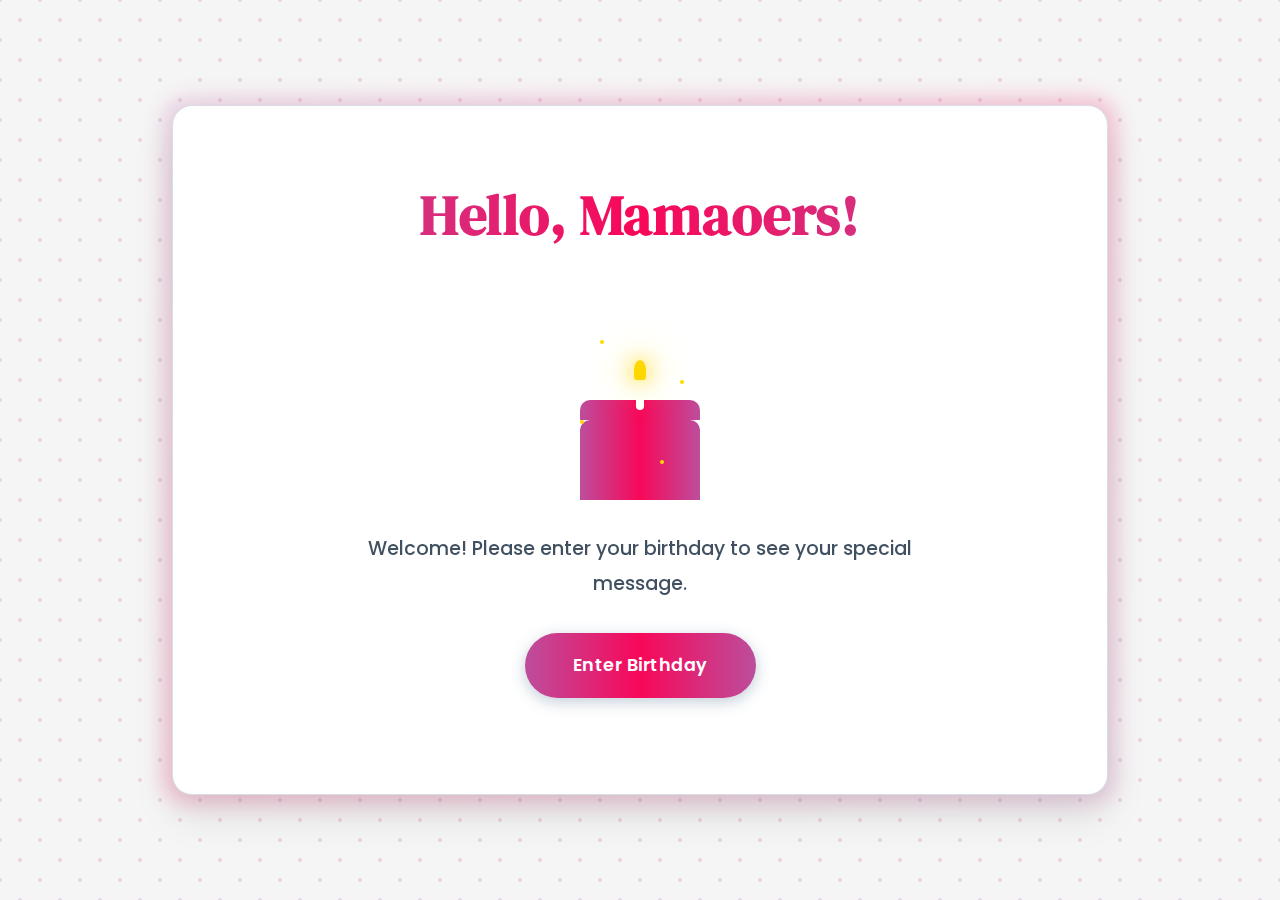
<file: index.html>
<!DOCTYPE html>
<html lang="en">
<head>
    <meta charset="UTF-8">
    <meta name="viewport" content="width=device-width, initial-scale=1.0">
    <title>Birthday Greetings</title>
    <link rel="stylesheet" href="style.css">
    <link href="https://fonts.googleapis.com/css2?family=DM+Serif+Display&family=Poppins:wght@400;500;600&display=swap" rel="stylesheet">
    <style>
        .cake-container {
            position: relative;
            width: 200px;
            height: 200px;
            margin: 2rem auto;
        }

        .cake {
            position: absolute;
            bottom: 0;
            left: 50%;
            transform: translateX(-50%);
            width: 120px;
            height: 80px;
            background: linear-gradient(to right, var(--accent-color), var(--accent-secondary), var(--accent-tertiary));
            border-radius: 10px 10px 0 0;
            animation: float 3s ease-in-out infinite;
        }

        .cake::before {
            content: '';
            position: absolute;
            top: -20px;
            left: 0;
            width: 100%;
            height: 20px;
            background: linear-gradient(to right, var(--accent-tertiary), var(--accent-secondary), var(--accent-color));
            border-radius: 10px 10px 0 0;
        }

        .candle {
            position: absolute;
            top: -40px;
            left: 50%;
            transform: translateX(-50%);
            width: 8px;
            height: 30px;
            background: white;
            border-radius: 4px;
        }

        .flame {
            position: absolute;
            top: -20px;
            left: 50%;
            transform: translateX(-50%);
            width: 12px;
            height: 20px;
            background: #ffd700;
            border-radius: 50% 50% 20% 20%;
            animation: flicker 0.6s ease-in-out infinite alternate;
            box-shadow: 0 0 20px #ffd700, 0 0 40px #ffd700;
        }

        @keyframes float {
            0%, 100% { transform: translateX(-50%) translateY(0); }
            50% { transform: translateX(-50%) translateY(-10px); }
        }

        @keyframes flicker {
            0%, 100% { transform: translateX(-50%) scale(1); }
            50% { transform: translateX(-50%) scale(1.1); }
        }

        .sparkles {
            position: absolute;
            width: 100%;
            height: 100%;
            pointer-events: none;
        }

        .sparkle {
            position: absolute;
            width: 4px;
            height: 4px;
            background: #ffd700;
            border-radius: 50%;
            animation: sparkle 1.5s ease-in-out infinite;
        }

        @keyframes sparkle {
            0% { transform: scale(0) rotate(0deg); opacity: 0; }
            50% { transform: scale(1) rotate(180deg); opacity: 1; }
            100% { transform: scale(0) rotate(360deg); opacity: 0; }
        }

        .modal {
            display: none;
            position: fixed;
            top: 0;
            left: 0;
            width: 100%;
            height: 100%;
            background: rgba(0, 0, 0, 0.7);
            z-index: 1000;
            justify-content: center;
            align-items: center;
        }

        .modal-content {
            background: var(--overlay-color);
            padding: 2rem;
            border-radius: 15px;
            max-width: 500px;
            width: 90%;
            text-align: center;
            position: relative;
            box-shadow: 0 5px 15px rgba(0, 0, 0, 0.3);
        }

        .modal-title {
            font-family: 'DM Serif Display', serif;
            font-size: 1.8rem;
            margin-bottom: 1.5rem;
            color: var(--text-color);
        }

        .modal-question {
            font-size: 1.2rem;
            margin-bottom: 1rem;
            color: var(--text-color);
        }

        .modal-clue {
            font-size: 1rem;
            color: var(--accent-color);
            margin-bottom: 1.5rem;
        }

        .modal-input {
            width: 100%;
            padding: 0.8rem;
            margin-bottom: 1rem;
            border: 2px solid var(--accent-color);
            border-radius: 8px;
            font-family: 'Poppins', sans-serif;
            font-size: 1rem;
        }

        .modal-button {
            background: var(--accent-color);
            color: white;
            border: none;
            padding: 0.8rem 2rem;
            border-radius: 25px;
            font-family: 'Poppins', sans-serif;
            font-size: 1rem;
            cursor: pointer;
            transition: all 0.3s ease;
        }

        .modal-button:hover {
            background: var(--accent-secondary);
            transform: translateY(-2px);
        }

        .error-message {
            color: #e74c3c;
            margin-top: 1rem;
            display: none;
        }

        .welcome-message {
            text-align: center;
            margin: 2rem auto;
            font-size: 1.2rem;
            color: var(--text-color);
            max-width: 600px;
            padding: 0 1rem;
        }

        @media (max-width: 768px) {
            .modal-content {
                width: 95%;
                padding: 1.5rem;
            }

            .modal-title {
                font-size: 1.5rem;
            }

            .modal-question {
                font-size: 1.1rem;
            }
        }
    </style>
</head>
<body>
    <div class="container">
        <div class="scrapbook-page">
            <h1 class="title">Hello, Mamaoers!</h1>
            <div class="cake-container">
                <div class="cake">
                    <div class="candle">
                        <div class="flame"></div>
                    </div>
                </div>
                <div class="sparkles">
                    <div class="sparkle" style="top: 20%; left: 30%;"></div>
                    <div class="sparkle" style="top: 40%; left: 70%;"></div>
                    <div class="sparkle" style="top: 60%; left: 20%;"></div>
                    <div class="sparkle" style="top: 80%; left: 60%;"></div>
                </div>
            </div>
            <p class="welcome-message">Welcome! Please enter your birthday to see your special message.</p>
            <button onclick="showBirthdayModal()" class="retro-button">Enter Birthday</button>
        </div>
    </div>

    <!-- Birthday Modal -->
    <div id="birthdayModal" class="modal">
        <div class="modal-content">
            <h2 class="modal-title">Enter Your Birthday</h2>
            <input type="date" id="birthdayInput" class="modal-input">
            <button onclick="checkBirthday()" class="modal-button">Submit</button>
            <p id="birthdayError" class="error-message">Please enter a valid birthday.</p>
        </div>
    </div>

    <!-- Question Modal -->
    <div id="questionModal" class="modal">
        <div class="modal-content">
            <h2 class="modal-title">Birthday Question</h2>
            <p class="modal-question">Sinong nalaglag sa fishpond?</p>
            <p class="modal-clue">Clue: 4 letters</p>
            <input type="text" id="answerInput" class="modal-input" placeholder="Enter your answer">
            <button onclick="checkAnswer()" class="modal-button">Submit</button>
            <p id="answerError" class="error-message">Incorrect answer. Please try again.</p>
        </div>
    </div>

    <script>
        // Show birthday modal
        function showBirthdayModal() {
            document.getElementById('birthdayModal').style.display = 'flex';
        }

        // Check birthday
        function checkBirthday() {
            const birthday = document.getElementById('birthdayInput').value;
            if (!birthday) {
                document.getElementById('birthdayError').style.display = 'block';
                return;
            }

            const date = new Date(birthday);
            const month = date.getMonth() + 1;
            const day = date.getDate();
            
            // Valid dates: January 9, May 12, May 31
            const validDates = [
                { month: 1, day: 9 },   // January 9
                { month: 5, day: 12 },  // May 12
                { month: 5, day: 31 }   // May 31
            ];

            const isValidDate = validDates.some(valid => 
                valid.month === month && valid.day === day
            );

            if (isValidDate) {
                document.getElementById('birthdayModal').style.display = 'none';
                document.getElementById('questionModal').style.display = 'flex';
                document.getElementById('birthdayError').style.display = 'none';
            } else {
                document.getElementById('birthdayError').style.display = 'block';
            }
        }

        // Check answer
        function checkAnswer() {
            const answer = document.getElementById('answerInput').value.toLowerCase();
            const errorMessage = document.getElementById('answerError');
            
            if (answer === 'josh') {
                // Get the birthday to determine which page to redirect to
                const birthday = document.getElementById('birthdayInput').value;
                const date = new Date(birthday);
                const month = date.getMonth() + 1;
                const day = date.getDate();

                if (month === 1 && day === 9) {
                    window.location.href = 'friend1.html';
                } else if (month === 5 && day === 12) {
                    window.location.href = 'friend2.html';
                } else if (month === 5 && day === 31) {
                    window.location.href = 'friend3.html';
                }
            } else {
                errorMessage.style.display = 'block';
            }
        }

        // Close modals when clicking outside
        window.onclick = function(event) {
            const birthdayModal = document.getElementById('birthdayModal');
            const questionModal = document.getElementById('questionModal');
            
            if (event.target === birthdayModal) {
                birthdayModal.style.display = 'none';
            }
            if (event.target === questionModal) {
                questionModal.style.display = 'none';
            }
        }

        // Allow Enter key to submit
        document.getElementById('birthdayInput').addEventListener('keypress', function(e) {
            if (e.key === 'Enter') {
                checkBirthday();
            }
        });

        document.getElementById('answerInput').addEventListener('keypress', function(e) {
            if (e.key === 'Enter') {
                checkAnswer();
            }
        });
    </script>
</body>
</html>
</file>
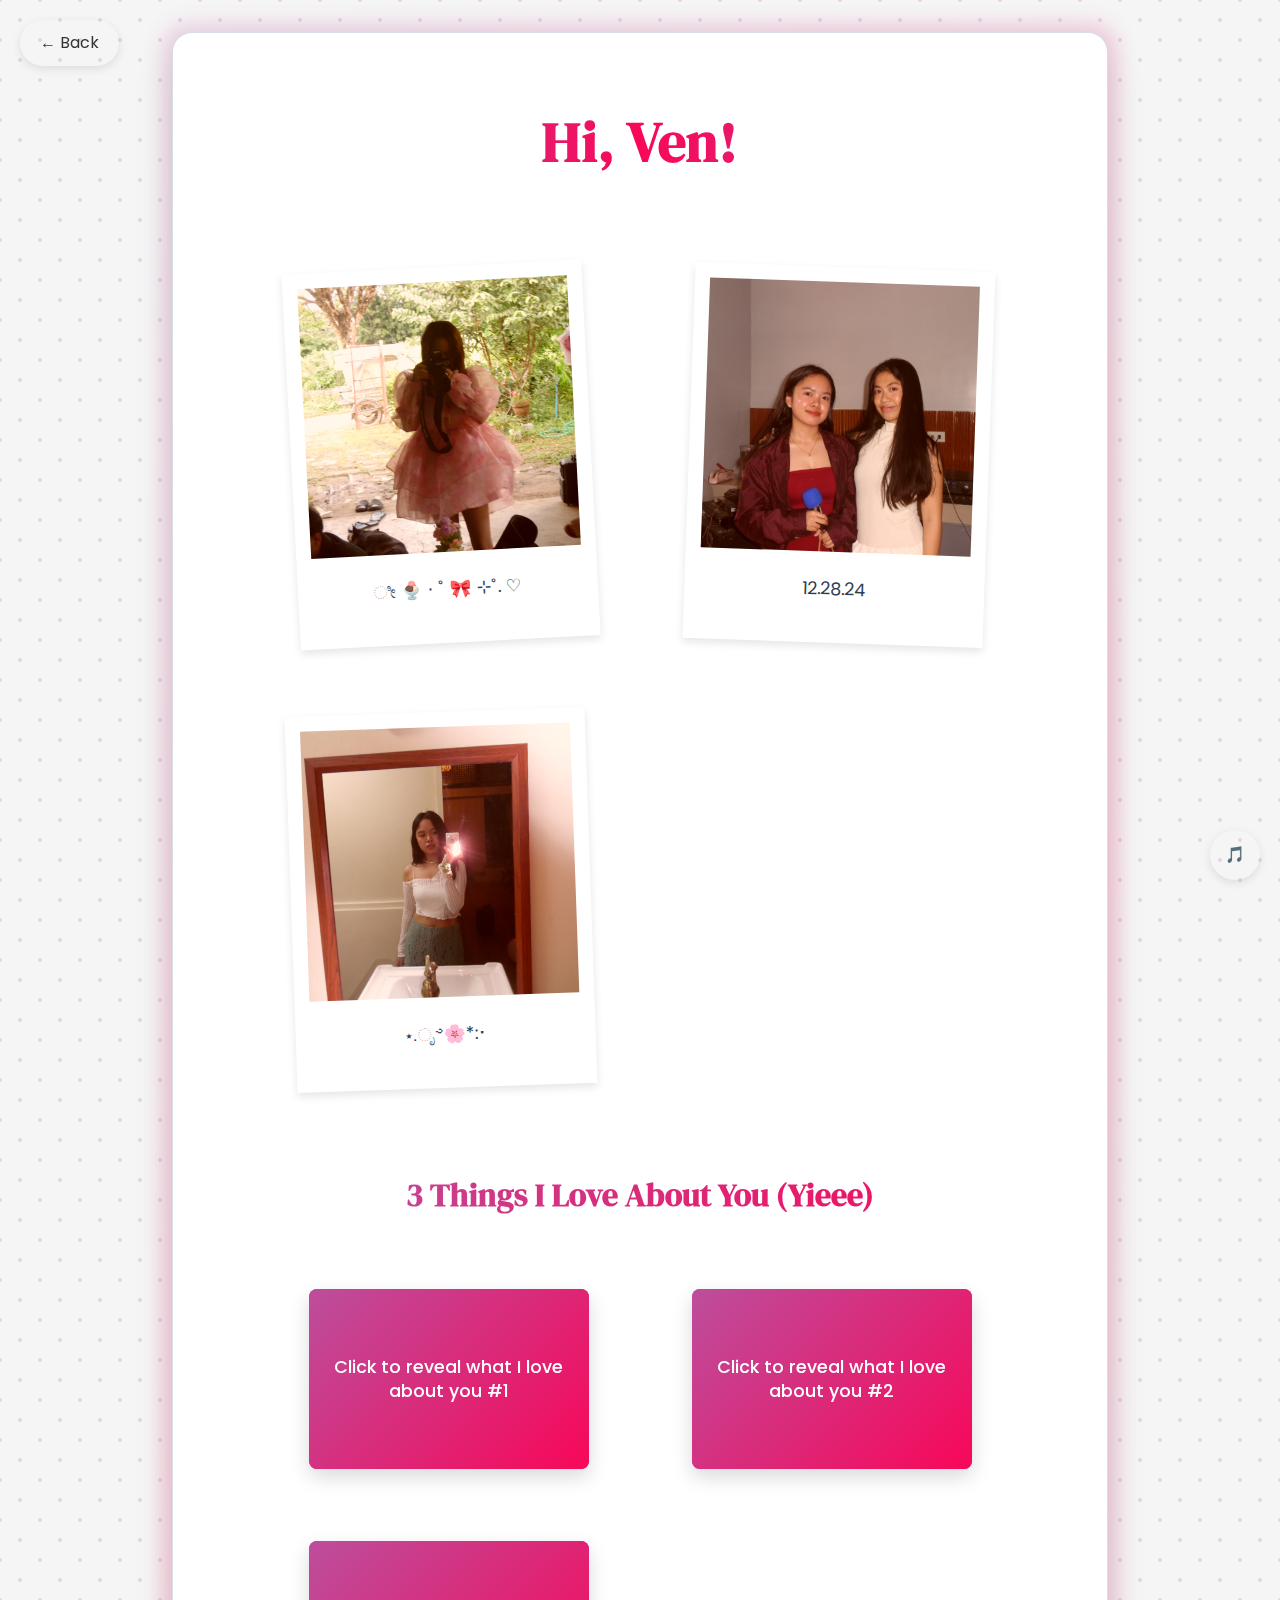
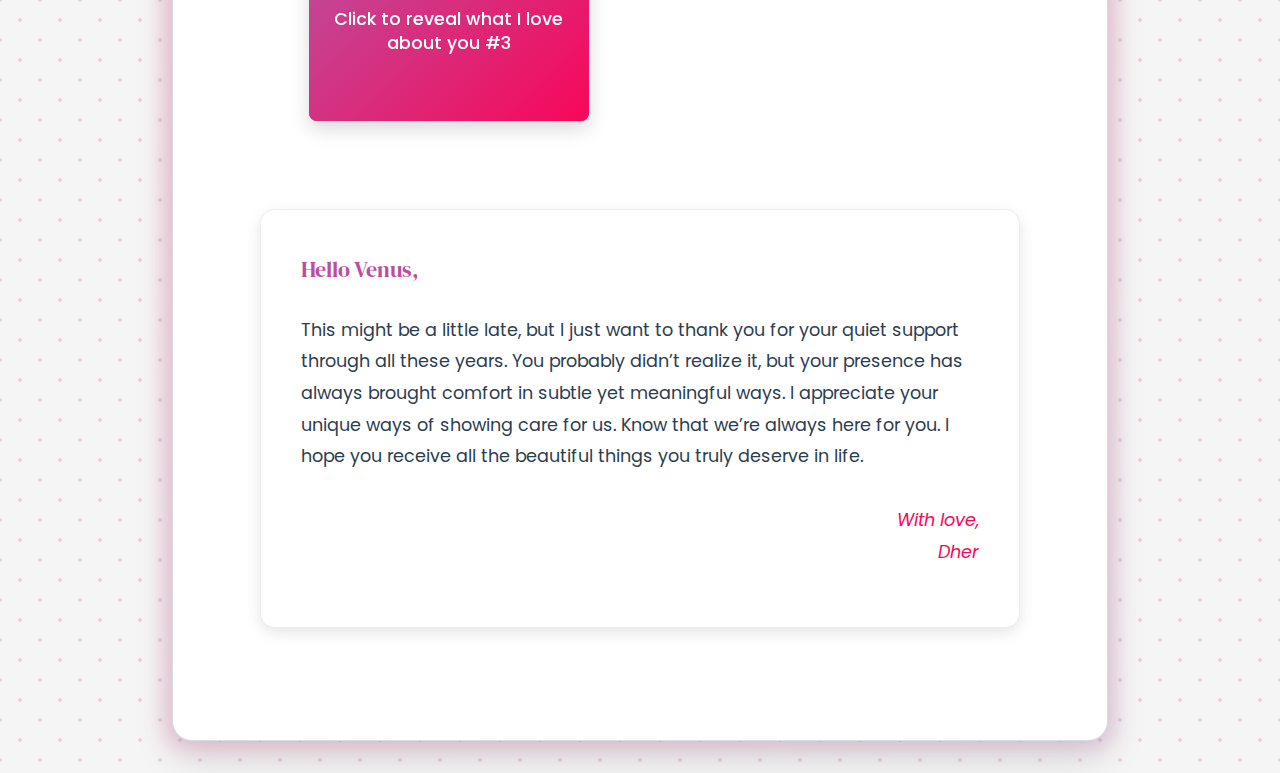
<file: friend1.html>
<!DOCTYPE html>
<html lang="en">
<head>
    <meta charset="UTF-8">
    <meta name="viewport" content="width=device-width, initial-scale=1.0">
    <title>ven</title>
    <link rel="stylesheet" href="style.css">
    <link href="https://fonts.googleapis.com/css2?family=DM+Serif+Display&family=Poppins:wght@400;500;600&display=swap" rel="stylesheet">
    <style>
        .music-control {
            position: fixed;
            bottom: 20px;
            right: 20px;
            background: var(--accent-green);
            border-radius: 50%;
            width: 50px;
            height: 50px;
            display: flex;
            align-items: center;
            justify-content: center;
            cursor: pointer;
            box-shadow: 0 3px 10px var(--shadow-color);
            z-index: 1000;
        }

        .back-button {
            position: fixed;
            top: 20px;
            left: 20px;
            background: var(--accent-pink);
            padding: 10px 20px;
            border-radius: 25px;
            color:  rgb(52, 52, 52);
            text-decoration: none;
            font-family: 'Poppins', sans-serif;
            box-shadow: 0 3px 10px var(--shadow-color);
            z-index: 1000;
        }
    </style>
</head>
<body>
    <a href="index.html" class="back-button">← Back</a>
    
    <div class="container">
        <div class="scrapbook-page">
            <h1 class="title">Hi, Ven!</h1>
            
            <div class="content-grid">
                <!-- Polaroid Photo Cards -->
                <div class="polaroid">
                    <img src="images/friend1/pic1.JPG" alt="Memory 1">
                    <p>ೀ 🍨 ‧ ˚ 🎀 ⊹˚. ♡</p>
                </div>
                <div class="polaroid">
                    <img src="images/friend1/pic3.JPG" alt="Memory 2">
                    <p>12.28.24</p>
                </div>
                <div class="polaroid">
                    <img src="images/friend1/pic2.JPG" alt="Memory 3">
                    <p>⋆.ೃ࿔🌸*:･ </p>
                </div>

                <!-- Sticky Notes Section -->
                <div class="sticky-notes-section">
                    <h2 class="section-title">3 Things I Love About You (Yieee)</h2>
                    <div class="sticky-notes-container">
                        <div class="sticky-note" onclick="revealMessage(this)">
                            <div class="note-front">Click to reveal what I love about you #1</div>
                            <div class="note-back">Your Talent??? The Way You Take Photos of Us <3 </div>
                        </div>
                        <div class="sticky-note" onclick="revealMessage(this)">
                            <div class="note-front">Click to reveal what I love about you #2</div>
                            <div class="note-back">The Random Deep Talks</div>
                        </div>
                        <div class="sticky-note" onclick="revealMessage(this)">
                            <div class="note-front">Click to reveal what I love about you #3</div>
                            <div class="note-back">The Comfort You Bring Without Trying.</div>
                        </div>
                    </div>
                </div>
            </div>

            <div class="letter-section">
                <div class="letter">
                    <p>Hello Venus,</p>
                    <p>This might be a little late, but I just want to thank you for your quiet support through all these years. You probably didn’t realize it, but your presence has always brought comfort in subtle yet meaningful ways.
                        I appreciate your unique ways of showing care for us. Know that we’re always here for you.
                        I hope you receive all the beautiful things you truly deserve in life.</p>
                    <p class="signature">With love,<br>Dher</p>
                </div>
            </div>

            <div class="sticker" style="top: 20px; right: 20px; background-image: url('https://source.unsplash.com/random/100x100/?star')"></div>
            <div class="sticker" style="bottom: 20px; left: 20px; background-image: url('https://source.unsplash.com/random/100x100/?heart')"></div>
        </div>
    </div>

    <div class="music-control" id="musicControl">
        🎵
    </div>

    <audio id="backgroundMusic" loop>
        <source src="music/Bruno Major - Nothing (Lyric & Chord Video).mp3" type="audio/mpeg">
    </audio>

    <script>
        // Music control
        const musicControl = document.getElementById('musicControl');
        const backgroundMusic = document.getElementById('backgroundMusic');
        let isPlaying = false;

        musicControl.addEventListener('click', () => {
            if (isPlaying) {
                backgroundMusic.pause();
                musicControl.textContent = '🎵';
            } else {
                backgroundMusic.play();
                musicControl.textContent = '⏸️';
            }
            isPlaying = !isPlaying;
        });

        // Sticky note reveal function
        function revealMessage(note) {
            note.classList.toggle('flipped');
        }

        // Confetti animation on load
        window.addEventListener('load', () => {
            // You can add confetti animation here using a library like canvas-confetti
        });
    </script>
</body>
</html>
</file>
<file: style.css>
@import url('https://fonts.googleapis.com/css2?family=DM+Serif+Display&family=Poppins:wght@400;500;600&display=swap');

:root {
    --primary-color: #f5f5f5; /* Light gray background */
    --secondary-color: #ffffff;
    --text-color: #2c3e50;
    --accent-color: #bc4e9c; /* Pink */
    --accent-secondary: #f80759; /* Bright pink/red */
    --accent-tertiary: #bc4e9c; /* Pink */
    --overlay-color: #ffffff;
    --shadow-color: rgba(0, 0, 0, 0.1);
    --dot-color: rgba(188, 78, 156, 0.2); /* Light pink dots */
}

* {
    margin: 0;
    padding: 0;
    box-sizing: border-box;
}

body {
    background: var(--primary-color);
    background-image: 
        radial-gradient(var(--dot-color) 2px, transparent 2px),
        radial-gradient(var(--dot-color) 2px, transparent 2px);
    background-size: 40px 40px;
    background-position: 0 0, 20px 20px;
    font-family: 'Poppins', sans-serif;
    font-weight: 400;
    color: var(--text-color);
    line-height: 1.6;
    min-height: 100vh;
}

.container {
    max-width: 1000px;
    margin: 0 auto;
    padding: 2rem;
    min-height: 100vh;
    display: flex;
    justify-content: center;
    align-items: center;
}

.scrapbook-page {
    background: var(--overlay-color);
    padding: 4rem;
    border-radius: 20px;
    box-shadow: 0 20px 40px var(--shadow-color);
    width: 100%;
    position: relative;
    border: 1px solid rgba(53, 92, 125, 0.2);
    animation: fadeIn 1s ease forwards;
}

.scrapbook-page::before {
    content: '';
    position: absolute;
    top: -10px;
    left: -10px;
    right: -10px;
    bottom: -10px;
    background: linear-gradient(145deg, var(--accent-color), var(--accent-secondary), var(--accent-tertiary));
    z-index: -1;
    border-radius: 25px;
    opacity: 0.2;
    filter: blur(10px);
}

.title {
    font-family: 'DM Serif Display', serif;
    font-weight: 700;
    font-size: 3.5rem;
    text-align: center;
    margin-bottom: 2.5rem;
    background: linear-gradient(to right, var(--accent-color), var(--accent-secondary), var(--accent-tertiary));
    -webkit-background-clip: text;
    -webkit-text-fill-color: transparent;
    background-clip: text;
    letter-spacing: 0.5px;
}

.welcome-message {
    text-align: center;
    margin-bottom: 3rem;
    font-size: 1.2rem;
    color: var(--text-color);
    font-weight: 500; /* Increased font weight for better readability */
    line-height: 1.8;
    max-width: 600px;
    margin-left: auto;
    margin-right: auto;
    opacity: 0.9;
}

.retro-button {
    background: linear-gradient(to right, var(--accent-color), var(--accent-secondary), var(--accent-tertiary));
    border: none;
    padding: 1.2rem 3rem;
    font-family: 'Poppins', sans-serif;
    font-weight: 600;
    font-size: 1.1rem;
    color: white;
    border-radius: 50px;
    cursor: pointer;
    transition: all 0.4s ease;
    display: block;
    margin: 2rem auto;
    box-shadow: 0 4px 15px rgba(53, 92, 125, 0.3);
    letter-spacing: 0.5px;
    position: relative;
    overflow: hidden;
    z-index: 1;
}

.retro-button::before {
    content: '';
    position: absolute;
    top: 0;
    left: 0;
    width: 100%;
    height: 100%;
    background: linear-gradient(to right, var(--accent-tertiary), var(--accent-secondary), var(--accent-color));
    transition: opacity 0.4s ease;
    opacity: 0;
    z-index: -1;
}

.retro-button:hover {
    transform: translateY(-3px) scale(1.02);
    box-shadow: 0 8px 25px rgba(53, 92, 125, 0.4);
}

.retro-button:hover::before {
    opacity: 1;
}

.retro-button:active {
    transform: translateY(1px) scale(0.98);
    box-shadow: 0 2px 10px rgba(53, 92, 125, 0.3);
}

/* Photo frame styles */
.photo-frame {
    background: white;
    padding: 1.5rem;
    border-radius: 12px;
    box-shadow: 0 10px 25px var(--shadow-color);
    margin: 2rem 0;
    border: 1px solid rgba(53, 92, 125, 0.1);
    transition: all 0.3s ease;
}

.photo-frame:hover {
    transform: scale(1.03);
    box-shadow: 0 15px 30px var(--shadow-color);
}

.photo-frame .caption {
    color: var(--text-color);
    font-family: 'Poppins', sans-serif;
    font-weight: 500;
    margin-top: 1rem;
    text-align: center;
    font-size: 1rem;
}

/* Note styles */
.note {
    background: white;
    padding: 1.5rem;
    border-radius: 12px;
    font-family: 'Poppins', sans-serif;
    font-weight: 500;
    margin: 2rem 0;
    box-shadow: 0 10px 25px var(--shadow-color);
    color: var(--text-color);
    border-left: 4px solid var(--accent-color);
    transition: all 0.3s ease;
}

.note:hover {
    transform: scale(1.03);
    box-shadow: 0 15px 30px var(--shadow-color);
}

/* Grid layout for photos and notes */
.content-grid {
    display: grid;
    grid-template-columns: repeat(auto-fit, minmax(250px, 1fr));
    gap: 30px;
    padding: 20px;
    justify-items: center;
    align-items: start;
    width: 100%;
}

/* Sticker styles */
.sticker {
    position: absolute;
    width: 60px;
    height: 60px;
    background-size: contain;
    background-repeat: no-repeat;
    opacity: 0.9;
    filter: drop-shadow(0 5px 10px var(--shadow-color));
    transition: transform 0.3s ease;
}

.sticker:hover {
    transform: rotate(10deg) scale(1.1);
}

@keyframes fadeIn {
    from { opacity: 0; transform: translateY(20px); }
    to { opacity: 1; transform: translateY(0); }
}

.fade-in {
    opacity: 0;
    animation: fadeIn 1s ease forwards;
}

/* Responsive design */
@media (max-width: 1200px) {
    .container {
        padding: 1rem;
    }

    .scrapbook-page {
        padding: 3rem;
    }

    .content-grid {
        grid-template-columns: repeat(2, 1fr);
        gap: 20px;
    }
}

@media (max-width: 768px) {
    .scrapbook-page {
        padding: 2rem;
        border-radius: 15px;
    }

    .title {
        font-size: 2.5rem;
        margin-bottom: 2rem;
    }

    .welcome-message {
        font-size: 1.1rem;
        padding: 0 1rem;
    }

    .retro-button {
        padding: 0.8rem 2rem;
        font-size: 1rem;
    }

    .content-grid {
        grid-template-columns: 1fr;
        gap: 15px;
        padding: 10px;
    }

    .polaroid {
        max-width: 250px;
        margin: 10px auto;
        padding: 10px 10px 30px 10px;
    }

    .sticky-note {
        max-width: 250px;
        min-height: 160px;
        padding: 20px;
    }

    .note-front, .note-back {
        font-size: 1rem;
        padding: 15px;
    }

    .section-title {
        font-size: 1.8rem;
        margin-bottom: 1.5rem;
    }

    .sticky-notes-container {
        grid-template-columns: 1fr;
        gap: 1.5rem;
    }

    .letter-section {
        margin-bottom: 2rem;
    }

    .letter {
        padding: 2rem;
    }

    .letter p {
        font-size: 1rem;
    }

    .letter p:first-child {
        font-size: 1.2rem;
    }
}

@media (max-width: 480px) {
    .scrapbook-page {
        padding: 1.5rem;
    }

    .title {
        font-size: 2rem;
        margin-bottom: 1.5rem;
    }

    .polaroid {
        max-width: 200px;
    }

    .sticky-note {
        max-width: 220px;
        min-height: 140px;
        padding: 15px;
    }

    .note-front, .note-back {
        font-size: 0.95rem;
        padding: 12px;
    }

    .back-button {
        padding: 8px 15px;
        font-size: 0.9rem;
    }

    .music-control {
        width: 40px;
        height: 40px;
        bottom: 15px;
        right: 15px;
    }

    .section-title {
        font-size: 1.5rem;
        margin-bottom: 1rem;
    }

    .sticky-notes-container {
        gap: 1rem;
    }

    .letter-section {
        padding: 0 15px;
        margin-bottom: 1.5rem;
    }

    .letter {
        padding: 1.5rem;
    }
}

/* Polaroid Styles */
.polaroid {
    background: white;
    padding: 15px 15px 40px 15px;
    box-shadow: 0 4px 8px rgba(0, 0, 0, 0.1);
    transform: rotate(var(--rotation));
    transition: transform 0.3s ease;
    max-width: 300px;
    margin: 20px auto;
    width: 100%;
    max-width: 300px;
    box-sizing: border-box;
}

.polaroid:hover {
    transform: rotate(0) scale(1.05);
    z-index: 2;
}

.polaroid img {
    width: 100%;
    height: auto;
    aspect-ratio: 1;
    object-fit: cover;
}

.polaroid p {
    font-family: 'Poppins', sans-serif;
    text-align: center;
    margin-top: 15px;
    color: var(--text-color);
    font-size: 1.1em;
}

/* Sticky Note Styles */
.sticky-note {
    background: linear-gradient(135deg, var(--accent-color), var(--accent-secondary));
    padding: 25px;
    border-radius: 8px;
    box-shadow: 0 8px 20px rgba(0, 0, 0, 0.15);
    cursor: pointer;
    position: relative;
    transform-style: preserve-3d;
    transition: all 0.6s cubic-bezier(0.4, 0, 0.2, 1);
    max-width: 280px;
    margin: 20px auto;
    width: 100%;
    min-height: 180px;
    display: flex;
    align-items: center;
    justify-content: center;
    text-align: center;
    perspective: 1000px;
}

.sticky-note:hover {
    transform: translateY(-5px) rotate(var(--rotation));
    box-shadow: 0 12px 25px rgba(0, 0, 0, 0.2);
}

.sticky-note.flipped {
    transform: rotateY(180deg);
}

.note-front, .note-back {
    position: absolute;
    width: 100%;
    height: 100%;
    backface-visibility: hidden;
    display: flex;
    align-items: center;
    justify-content: center;
    padding: 20px;
    font-family: 'Poppins', sans-serif;
    color: white;
    border-radius: 8px;
    transition: all 0.3s ease;
}

.note-front {
    background: linear-gradient(135deg, var(--accent-color), var(--accent-secondary));
    font-weight: 500;
    font-size: 1.1rem;
    line-height: 1.4;
}

.note-back {
    transform: rotateY(180deg);
    background: white;
    color: var(--accent-color);
    font-weight: 500;
    font-size: 1.1rem;
    line-height: 1.4;
    box-shadow: inset 0 0 15px rgba(0, 0, 0, 0.1);
}

/* Random rotations for polaroids */
.polaroid:nth-child(1) { --rotation: -3deg; }
.polaroid:nth-child(2) { --rotation: 2deg; }
.polaroid:nth-child(3) { --rotation: -2deg; }
.polaroid:nth-child(4) { --rotation: 1deg; }

/* Random rotations for sticky notes */
.sticky-note:nth-child(1) { --rotation: -2deg; }
.sticky-note:nth-child(2) { --rotation: 1deg; }
.sticky-note:nth-child(3) { --rotation: -1deg; }

/* Add container max-width for larger screens */
@media (min-width: 1400px) {
    .container {
        max-width: 1200px;
    }

    .content-grid {
        grid-template-columns: repeat(3, 1fr);
    }
}

/* Improve touch targets for mobile */
@media (hover: none) {
    .sticky-note, .polaroid, .retro-button {
        cursor: default;
    }

    .sticky-note:active {
        transform: scale(0.98);
    }

    .polaroid:active {
        transform: scale(0.98);
    }
}

/* Sticky Notes Section Styles */
.sticky-notes-section {
    grid-column: 1 / -1;
    text-align: center;
    margin: 2rem 0;
    width: 100%;
}

.section-title {
    font-family: 'DM Serif Display', serif;
    font-size: 2rem;
    color: var(--text-color);
    margin-bottom: 2rem;
    background: linear-gradient(to right, var(--accent-color), var(--accent-secondary));
    -webkit-background-clip: text;
    -webkit-text-fill-color: transparent;
    background-clip: text;
}

.sticky-notes-container {
    display: grid;
    grid-template-columns: repeat(auto-fit, minmax(250px, 1fr));
    gap: 2rem;
    max-width: 1200px;
    margin: 0 auto;
    padding: 1rem;
}

/* Letter Section Styles */
.letter-section {
    max-width: 800px;
    margin: 0 auto 3rem;
    padding: 0 20px;
}

.letter {
    background: var(--overlay-color);
    padding: 2.5rem;
    border-radius: 15px;
    box-shadow: 0 5px 15px var(--shadow-color);
    position: relative;
    border: 1px solid rgba(53, 92, 125, 0.1);
}

.letter::before {
    content: '';
    position: absolute;
    top: -10px;
    left: -10px;
    right: -10px;
    bottom: -10px;
    background: linear-gradient(145deg, var(--accent-color), var(--accent-secondary));
    z-index: -1;
    border-radius: 20px;
    opacity: 0.1;
}

.letter p {
    margin-bottom: 1.2rem;
    line-height: 1.8;
    color: var(--text-color);
    font-size: 1.1rem;
}

.letter p:first-child {
    font-family: 'DM Serif Display', serif;
    font-size: 1.4rem;
    color: var(--accent-color);
    margin-bottom: 1.5rem;
}

.letter .signature {
    text-align: right;
    font-style: italic;
    margin-top: 2rem;
    color: var(--accent-secondary);
}
</file>
